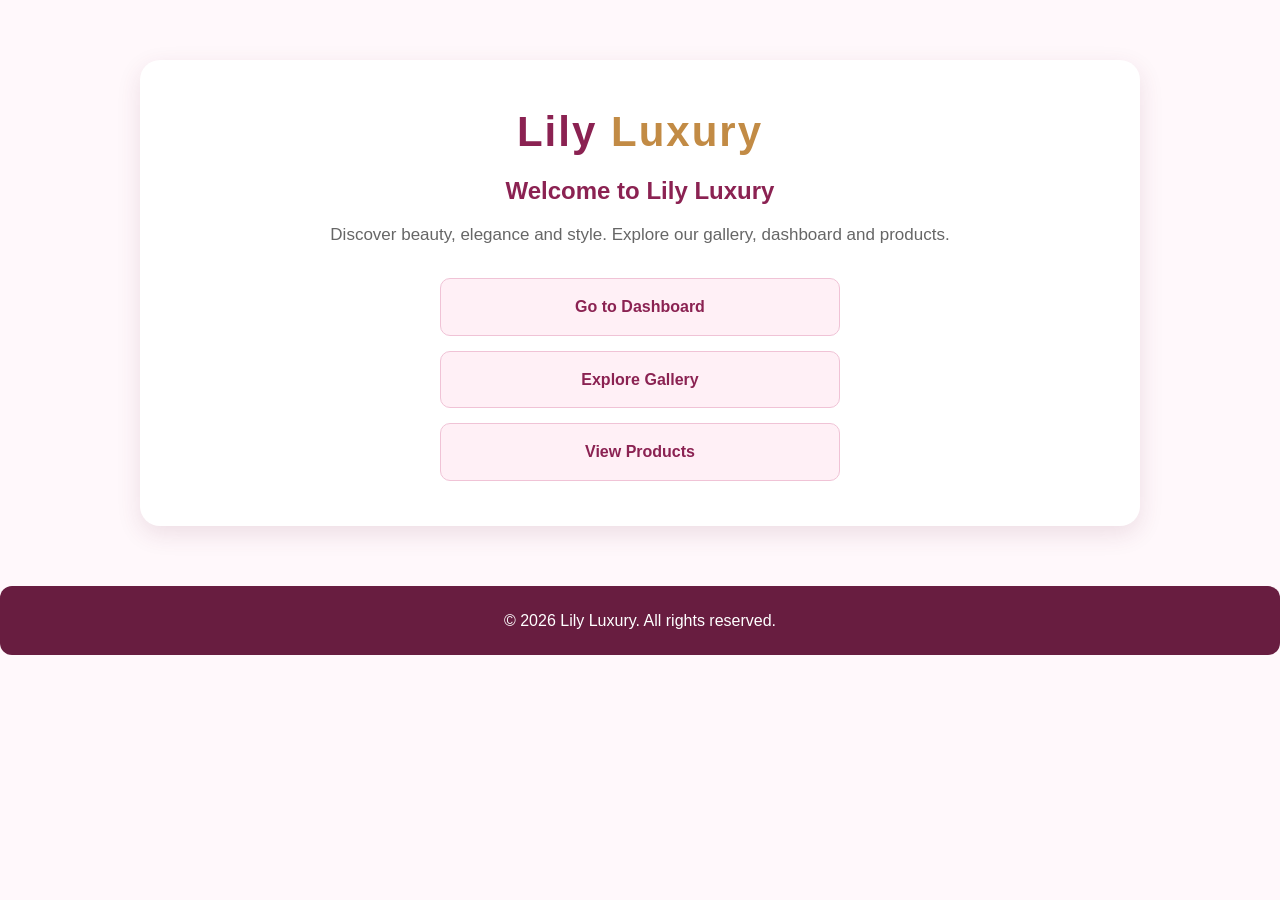
<file: index.html>
<!DOCTYPE html>
<html lang="en">

<head>
    <meta charset="UTF-8">
    <meta name="viewport" content="width=device-width, initial-scale=1.0">

    <title>Lily Luxury | Home</title>

    <link rel="stylesheet" href="assets/css/style.css">
</head>

<body>

    <div class="index-container">

        <h1 class="brand">Lily <span>Luxury</span></h1>

        <h2>Welcome to Lily Luxury</h2>

        <p>
            Discover beauty, elegance and style.
            Explore our gallery, dashboard and products.
        </p>

        <div class="index-links">

            <a href="dashboard.html">Go to Dashboard</a>

            <a href="gallery.html">Explore Gallery</a>

            <a href="products.html">View Products</a>

        </div>

    </div>

    <footer>
        <p>&copy; 2026 Lily Luxury. All rights reserved.</p>
    </footer>

</body>

</html>
</file>
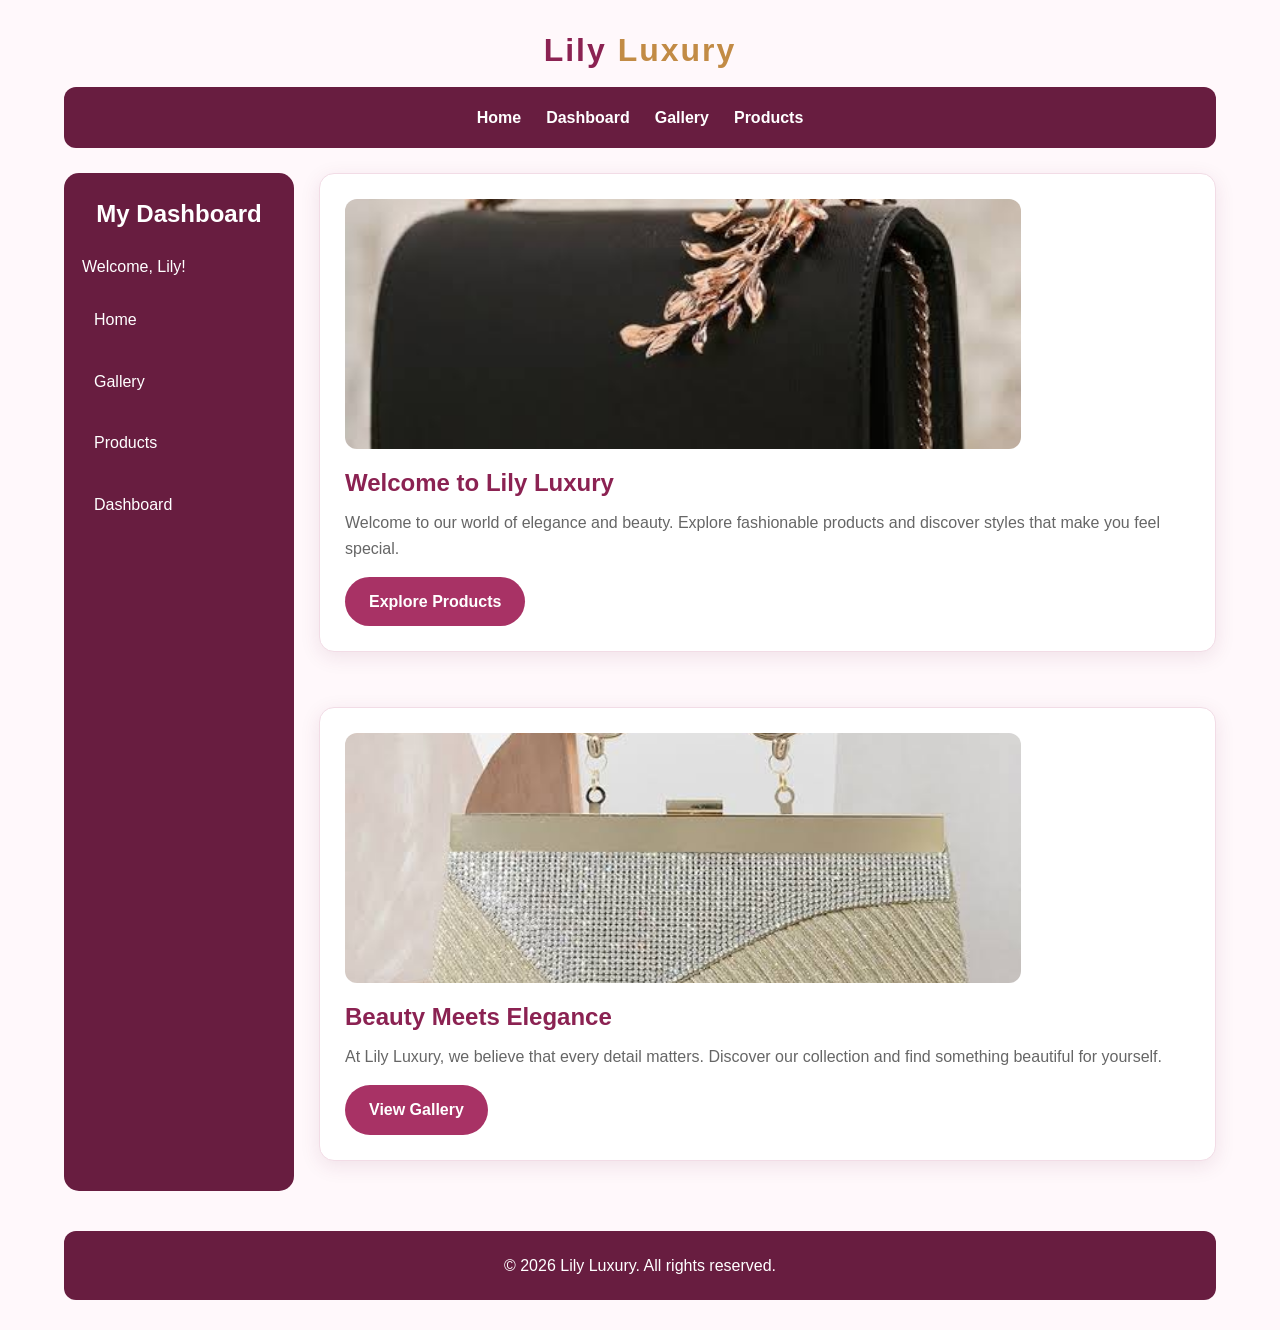
<file: dashboard.html>
<!DOCTYPE html>
<html lang="en">

<head>
    <meta charset="UTF-8">
    <meta name="viewport" content="width=device-width, initial-scale=1.0">

    <title>Lily Luxury | Dashboard</title>

    <link rel="stylesheet" href="assets/css/style.css">
</head>

<body>

    <div class="container">

        <h1 class="brand">Lily <span>Luxury</span></h1>

        <nav class="navbar">

            <ul>
                <li><a href="index.html">Home</a></li>
                <li><a href="dashboard.html">Dashboard</a></li>
                <li><a href="gallery.html">Gallery</a></li>
                <li><a href="products.html">Products</a></li>
            </ul>

        </nav>

        <div class="dashboard-layout">

            <!-- LEFT SIDEBAR -->

            <aside class="sidebar">

                <h2>My Dashboard</h2>

                <p>Welcome, Lily!</p>

                <ul>
                    <li><a href="index.html">Home</a></li>
                    <li><a href="gallery.html">Gallery</a></li>
                    <li><a href="products.html">Products</a></li>
                    <li><a href="dashboard.html">Dashboard</a></li>
                </ul>

            </aside>

            <!-- RIGHT CONTENT AREA -->

            <main class="dashboard-content">

                <!-- FIRST IMAGE AND TEXT SECTION -->

                <section class="dashboard-card">

                    <img
                        src="assets/image/handbag.jpg"
                        alt="Elegant fashion and beauty">

                    <h2>Welcome to Lily Luxury</h2>

                    <p>
                        Welcome to our world of elegance and beauty.
                        Explore fashionable products and discover
                        styles that make you feel special.
                    </p>

                    <a href="products.html" class="btn">
                        Explore Products
                    </a>

                </section>

                <!-- SECOND IMAGE AND TEXT SECTION -->

                <section class="dashboard-card">

                    <img
                        src="assets/image/clutch.jpg"
                        alt="Beautiful luxury collection">

                    <h2>Beauty Meets Elegance</h2>

                    <p>
                        At Lily Luxury, we believe that every detail
                        matters. Discover our collection and find
                        something beautiful for yourself.
                    </p>

                    <a href="gallery.html" class="btn">
                        View Gallery
                    </a>

                </section>

            </main>

        </div>

        <footer>
            <p>&copy; 2026 Lily Luxury. All rights reserved.</p>
        </footer>

    </div>

</body>

</html>
</file>
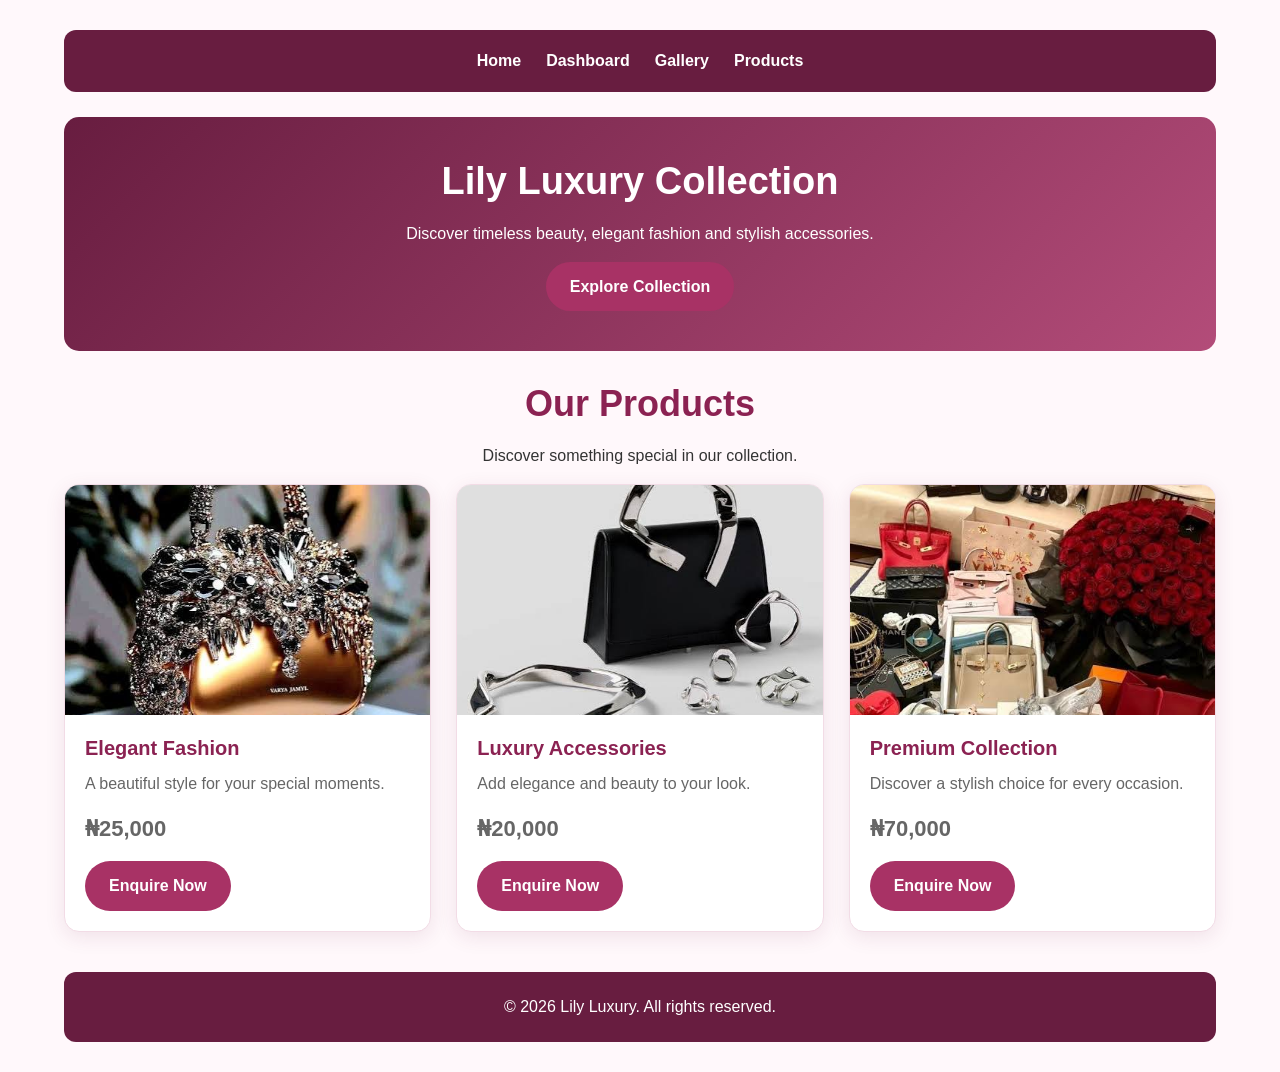
<file: products.html>
<!DOCTYPE html>
<html lang="en">

<head>
    <meta charset="UTF-8">
    <meta name="viewport" content="width=device-width, initial-scale=1.0">

    <title>Lily Luxury | Products</title>

    <link rel="stylesheet" href="assets/css/style.css">
</head>

<body>

    <div class="container">

        <!-- NAVIGATION -->

        <nav class="navbar">

            <ul>
                <li><a href="index.html">Home</a></li>
                <li><a href="dashboard.html">Dashboard</a></li>
                <li><a href="gallery.html">Gallery</a></li>
                <li><a href="product.html">Products</a></li>
            </ul>

        </nav>

        <!-- TOP IMAGE AND TEXT SECTION -->

        <header class="product-banner">

            <h1>Lily Luxury Collection</h1>

            <p>
                Discover timeless beauty, elegant fashion
                and stylish accessories.
            </p>

            <a href="#products" class="btn">
                Explore Collection
            </a>

        </header>

        <!-- PRODUCT SECTION -->

        <main>

            <h1 id="products">Our Products</h1>

            <p style="text-align: center;">
                Discover something special in our collection.
            </p>

            <div class="product-grid">

                <!-- PRODUCT ONE -->

                <article class="product-card">

                    <img
                        class="product-image"
                        src="assets/image/gold.jpg"
                        alt="Elegant fashion item">

                    <div class="product-info">

                        <h2>Elegant Fashion</h2>

                        <p>
                            A beautiful style for your special moments.
                        </p>

                        <p class="price">₦25,000</p>

                        <a href="gallery.html" class="btn">
                            Enquire Now
                        </a>

                    </div>

                </article>

                <!-- PRODUCT TWO -->

                <article class="product-card">

                    <img
                        class="product-image"
                        src="assets/image/luxury.jpg"
                        alt="Beautiful luxury accessory">

                    <div class="product-info">

                        <h2>Luxury Accessories</h2>

                        <p>
                            Add elegance and beauty to your look.
                        </p>

                        <p class="price">₦20,000</p>

                        <a href="gallery.html" class="btn">
                            Enquire Now
                        </a>

                    </div>

                </article>

                <!-- PRODUCT THREE -->

                <article class="product-card">

                    <img
                        class="product-image"
                        src="assets/image/flowes.jpg"
                        alt="Stylish fashion collection">

                    <div class="product-info">

                        <h2>Premium Collection</h2>

                        <p>
                            Discover a stylish choice for every occasion.
                        </p>

                        <p class="price">₦70,000</p>

                        <a href="gallery.html" class="btn">
                            Enquire Now
                        </a>

                    </div>

                </article>

            </div>

        </main>

        <footer>
            <p>&copy; 2026 Lily Luxury. All rights reserved.</p>
        </footer>

    </div>

</body>

</html>
</file>
<file: assets/css/style.css>
/* =================================
   LILY LUXURY WEBSITE
   Main CSS Styling
================================= */

/* 1. General styling */

* {
    margin: 0;
    padding: 0;
    box-sizing: border-box;
}

body {
    font-family: Arial, Helvetica, sans-serif;
    background-color: #fff8fb;
    color: #333333;
    line-height: 1.6;
}

img {
    max-width: 100%;
    display: block;
    border-radius: 12px;
}

a {
    text-decoration: none;
    color: inherit;
}

.container {
    width: 90%;
    max-width: 1200px;
    margin: 30px auto;
}

section {
    margin-bottom: 30px;
}

h1,
h2,
h3 {
    line-height: 1.3;
}

h1 {
    color: #8b2252;
    text-align: center;
    font-size: 36px;
    margin-bottom: 15px;
}

h2 {
    color: #8b2252;
    margin-bottom: 15px;
}

p {
    margin-bottom: 15px;
}

/* 2. Brand heading */

.brand {
    text-align: center;
    color: #8b2252;
    font-size: 32px;
    font-weight: bold;
    white-space: nowrap;
    letter-spacing: 2px;
    margin-bottom: 15px;
}

.brand span {
    color: #c28b45;
}

/* 3. Navigation menu */

.navbar {
    background-color: #681d40;
    padding: 18px 20px;
    border-radius: 12px;
    margin-bottom: 25px;
}

.navbar ul {
    list-style: none;
    display: flex;
    justify-content: center;
    align-items: center;
    flex-wrap: wrap;
    gap: 25px;
}

.navbar a {
    color: white;
    font-weight: bold;
    transition: 0.3s;
}

.navbar a:hover {
    color: #ffd6e7;
}

/* 4. Buttons */

.btn {
    display: inline-block;
    background-color: #a83265;
    color: white;
    padding: 12px 24px;
    border-radius: 25px;
    font-weight: bold;
    border: none;
    cursor: pointer;
    transition: 0.3s;
}

.btn:hover {
    background-color: #681d40;
    transform: translateY(-2px);
}

/* 5. Images */

.gallery-image,
.product-image,
.dashboard-image {
    width: 100%;
    height: 230px;
    object-fit: cover;
    border-radius: 12px;
}

/* =================================
   INDEX PAGE
================================= */

.index-container {
    width: 90%;
    max-width: 1000px;
    margin: 60px auto;
    background-color: white;
    padding: 45px;
    border-radius: 20px;
    box-shadow: 0 8px 25px rgba(104, 29, 64, 0.12);
    text-align: center;
}

.index-container h1 {
    font-size: 42px;
}

.index-container p {
    font-size: 17px;
    color: #666;
}

.index-links {
    display: flex;
    flex-direction: column;
    gap: 15px;
    max-width: 400px;
    margin: 30px auto 0;
}

.index-links a {
    display: block;
    padding: 15px;
    background-color: #fff0f6;
    color: #8b2252;
    border: 1px solid #f0c3d6;
    border-radius: 10px;
    font-weight: bold;
    transition: 0.3s;
}

.index-links a:hover {
    background-color: #8b2252;
    color: white;
    transform: translateX(5px);
}

/* =================================
   DASHBOARD PAGE
================================= */

.dashboard-layout {
    display: grid;
    grid-template-columns: 230px 1fr;
    gap: 25px;
    align-items: stretch;
}

.sidebar {
    background-color: #681d40;
    color: white;
    padding: 25px 18px;
    border-radius: 15px;
}

.sidebar h2 {
    color: white;
    text-align: center;
    margin-bottom: 25px;
}

.sidebar ul {
    list-style: none;
}

.sidebar li {
    margin-bottom: 12px;
}

.sidebar a {
    display: block;
    padding: 12px;
    border-radius: 8px;
    transition: 0.3s;
}

.sidebar a:hover {
    background-color: #a83265;
    color: white;
}

.dashboard-content {
    display: flex;
    flex-direction: column;
    gap: 25px;
    min-width: 0;
}

.dashboard-card {
    background-color: white;
    padding: 25px;
    border-radius: 15px;
    box-shadow: 0 5px 20px rgba(104, 29, 64, 0.10);
    border: 1px solid #f2dce6;
}

.dashboard-card h2 {
    margin-bottom: 12px;
}

.dashboard-card img {
    width: 80%;
    height: 250px;
    object-fit: cover;
    margin-bottom: 18px;
}

.dashboard-card p {
    color: #666;
}

/* =================================
   GALLERY PAGE
================================= */

.gallery-header {
    background-color: #681d40;
    color: white;
    padding: 22px;
    border-radius: 12px;
    display: flex;
    justify-content: space-between;
    align-items: center;
    gap: 15px;
    margin-bottom: 25px;
}

.gallery-header .brand {
    color: white;
    margin: 0;
    font-size: 25px;
}

.gallery-header nav {
    display: flex;
    justify-content: center;
    flex-wrap: wrap;
    gap: 18px;
}

.gallery-header nav a {
    color: white;
    font-weight: bold;
}

.gallery-header nav a:hover {
    color: #ffd6e7;
}

.gallery-layout {
    display: grid;
    grid-template-columns: 1fr 1fr;
    gap: 25px;
}

.gallery-box {
    background-color: white;
    padding: 25px;
    border-radius: 15px;
    box-shadow: 0 5px 20px rgba(104, 29, 64, 0.10);
    border: 1px solid #f2dce6;
}

.gallery-box h2 {
    text-align: center;
}

.gallery-box form {
    display: flex;
    flex-direction: column;
    gap: 15px;
}

.gallery-box input,
.gallery-box textarea,
.gallery-box select {
    width: 100%;
    padding: 13px;
    border: 1px solid #dfb8ca;
    border-radius: 8px;
    font: inherit;
}

.gallery-box input:focus,
.gallery-box textarea:focus,
.gallery-box select:focus {
    outline: 2px solid #a83265;
    border-color: #a83265;
}

/* Text displayed over a background image */

.background-text {
    min-height: 300px;
    background-image: linear-gradient(
        rgba(40, 10, 25, 0.45),
        rgba(40, 10, 25, 0.45)
    ), url("images/gallery3.jpg");

    background-size: cover;
    background-position: center;
    background-repeat: no-repeat;

    display: flex;
    flex-direction: column;
    justify-content: center;
    align-items: center;
    text-align: center;
    padding: 25px;
    color: white;
    border-radius: 12px;
}

.background-text h2 {
    color: white;
    font-size: 28px;
}

.background-text p {
    color: white;
}

/* =================================
   PRODUCT PAGE
================================= */

.product-banner {
    background: linear-gradient(135deg, #681d40, #b34c79);
    color: white;
    padding: 40px 25px;
    text-align: center;
    border-radius: 15px;
    margin-bottom: 30px;
}

.product-banner h1 {
    color: white;
    font-size: 38px;
}

.product-banner p {
    color: white;
}

.product-grid {
    display: grid;
    grid-template-columns: repeat(3, minmax(0, 1fr));
    gap: 25px;
}

.product-card {
    background-color: white;
    border-radius: 15px;
    overflow: hidden;
    box-shadow: 0 5px 20px rgba(104, 29, 64, 0.10);
    border: 1px solid #f2dce6;
    transition: 0.3s;
}

.product-card:hover {
    transform: translateY(-6px);
    box-shadow: 0 12px 25px rgba(104, 29, 64, 0.18);
}

.product-card img {
    width: 100%;
    height: 230px;
    object-fit: cover;
    border-radius: 0;
}

.product-info {
    padding: 20px;
}

.product-info h2 {
    font-size: 20px;
    margin-bottom: 10px;
}

.product-info p {
    color: #666;
}

.price {
    color: #a83265;
    font-size: 22px;
    font-weight: bold;
    margin-bottom: 15px;
}

/* =================================
   FOOTER
================================= */

footer {
    background-color: #681d40;
    color: white;
    text-align: center;
    padding: 22px;
    margin-top: 40px;
    border-radius: 12px;
}

footer p {
    margin-bottom: 0;
}

/* =================================
   RESPONSIVE DESIGN
================================= */

@media (max-width: 768px) {

    h1 {
        font-size: 29px;
    }

    .container {
        width: 94%;
        margin: 20px auto;
    }

    .index-container {
        padding: 25px 18px;
    }

    .index-container h1 {
        font-size: 32px;
    }

    .dashboard-layout {
        grid-template-columns: 1fr;
    }

    .sidebar ul {
        display: flex;
        flex-wrap: wrap;
        justify-content: center;
        gap: 8px;
    }

    .sidebar li {
        margin-bottom: 0;
    }

    .gallery-layout {
        grid-template-columns: 1fr;
    }

    .gallery-header {
        flex-direction: column;
        text-align: center;
    }

    .gallery-header nav {
        gap: 12px;
    }

    .product-grid {
        grid-template-columns: repeat(2, minmax(0, 1fr));
        gap: 15px;
    }

    .product-card img {
        height: 180px;
    }
}

@media (max-width: 480px) {

    .product-grid {
        grid-template-columns: 1fr;
    }

    .product-banner h1 {
        font-size: 29px;
    }

    .brand {
        font-size: 26px;
    }

    .navbar ul {
        gap: 12px;
    }
}
</file>
